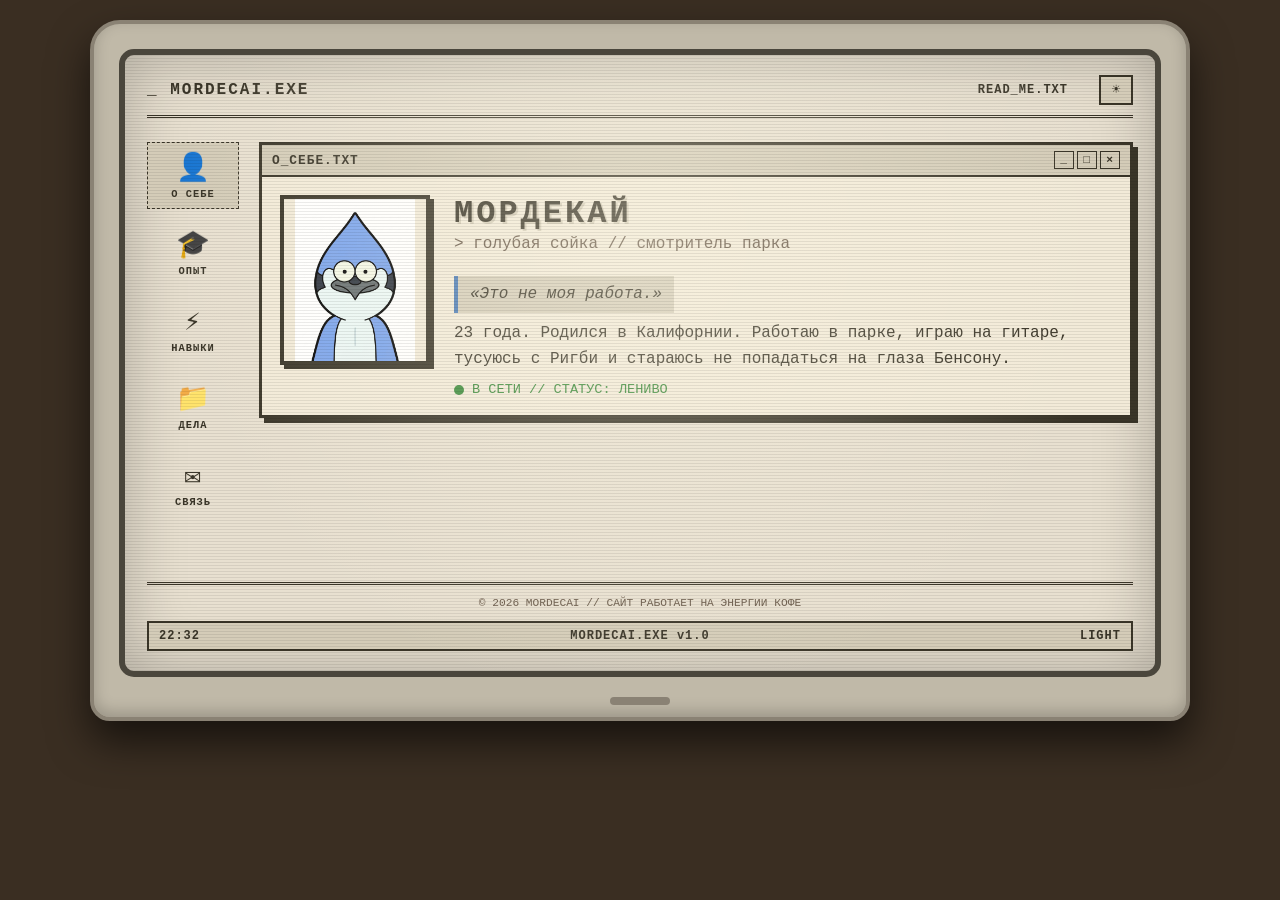
<file: index.html>
<!-- index.html -->
<!DOCTYPE html>
<html lang="ru" data-theme="light">
<head>
    <meta charset="UTF-8">
    <meta name="viewport" content="width=device-width, initial-scale=1.0">
    <title>MORDECAI.EXE // портфолио</title>
    <link rel="stylesheet" href="style.css">
</head>
<body>
    <!-- Оверлей для пасхалки (изначально скрыт) -->
    <div id="rainbow-overlay" class="hidden"></div>
    <div id="spin-mordecai" class="hidden">
        <!-- ТУТ ИЗМЕНЕНО ИМЯ ФАЙЛА -->
        <img src="mordeсai2.png" alt="Mordecai Party">
    </div>

    <div class="crt-monitor">
        <div class="crt-screen">
            <div class="scanlines"></div>
            <div class="glow"></div>

            <!-- верхняя панель ОС -->
            <header class="os-bar">
                <div class="os-logo"><span class="blink">_</span> MORDECAI.EXE</div>
                <nav class="os-menu" id="osMenu">
                    <a href="about.html">READ_ME.TXT</a>
                </nav>
                <div class="os-actions">
                    <button id="themeToggle" title="Сменить тему">☀</button>
                    <button id="menuToggle" class="burger" title="Меню">≡</button>
                </div>
            </header>

            <!-- рабочий стол -->
            <main class="desktop">
                <aside class="icon-column">
                    <button class="desktop-icon selected" data-target="about">
                        <span class="icon">👤</span><span>О СЕБЕ</span>
                    </button>
                    <button class="desktop-icon" data-target="edu">
                        <span class="icon">🎓</span><span>ОПЫТ</span>
                    </button>
                    <button class="desktop-icon" data-target="skills">
                        <span class="icon">⚡</span><span>НАВЫКИ</span>
                    </button>
                    <button class="desktop-icon" data-target="projects">
                        <span class="icon">📁</span><span>ДЕЛА</span>
                    </button>
                    <button class="desktop-icon" data-target="contacts">
                        <span class="icon">✉</span><span>СВЯЗЬ</span>
                    </button>
                </aside>

                <section class="window-area" id="windowArea">

                    <!-- О СЕБЕ -->
                    <article class="window active" id="win-about">
                        <div class="window-titlebar">
                            <span>О_СЕБЕ.TXT</span>
                            <div class="win-btns"><span>_</span><span>□</span><span class="win-close">×</span></div>
                        </div>
                        <div class="window-body about-body">
                            <div class="pixel-portrait">
                                <div class="portrait-frame">
                                    <img src="mordecai.png" alt="Мордекай" class="mordecai-avatar">
                                </div>
                            </div>
                            <div class="about-text">
                                <h1>МОРДЕКАЙ</h1>
                                <p class="subtitle">&gt; голубая сойка // смотритель парка</p>
                                <p class="tagline">«Это не моя работа.»</p>
                                <p>23 года. Родился в Калифорнии. Работаю в парке, играю на гитаре, тусуюсь с Ригби и стараюсь не попадаться на глаза Бенсону.</p>
                                <div class="status-bar-inline"><span class="status-dot"></span> В СЕТИ // СТАТУС: ЛЕНИВО</div>
                            </div>
                        </div>
                    </article>

                    <!-- ОПЫТ -->
                    <article class="window" id="win-edu">
                        <div class="window-titlebar">
                            <span>ОПЫТ.LOG</span>
                            <div class="win-btns"><span>_</span><span>□</span><span class="win-close">×</span></div>
                        </div>
                        <div class="window-body">
                            <h2>&gt; ОБРАЗОВАНИЕ</h2>
                            <ul class="timeline">
                                <li><strong>Колледж</strong> — не закончил. Ригби подделал письмо об отказе.</li>
                                <li><strong>Самообразование</strong> — гитара, видеоигры и искусство избегания уборки.</li>
                            </ul>
                            <h2>&gt; ОПЫТ РАБОТЫ</h2>
                            <ul class="timeline">
                                <li><strong>Смотритель парка</strong> — 5+ лет. Уборка территории (в теории), выживание в абсурдных ситуациях (на практике).</li>
                            </ul>
                        </div>
                    </article>

                    <!-- НАВЫКИ -->
                    <article class="window" id="win-skills">
                        <div class="window-titlebar">
                            <span>НАВЫКИ.SYS</span>
                            <div class="win-btns"><span>_</span><span>□</span><span class="win-close">×</span></div>
                        </div>
                        <div class="window-body">
                            <h2>&gt; РЕАЛЬНЫЕ НАВЫКИ</h2>
                            <div class="skill-item"><span>Игра на гитаре</span><div class="skill-bar"><div class="skill-fill" style="width:90%"></div></div></div>
                            <div class="skill-item"><span>Видеоигры (Ultimate Melee)</span><div class="skill-bar"><div class="skill-fill" style="width:85%"></div></div></div>
                            <div class="skill-item"><span>Избегание работы</span><div class="skill-bar"><div class="skill-fill" style="width:100%"></div></div></div>
                            <div class="skill-item"><span>Терпение к Ригби</span><div class="skill-bar"><div class="skill-fill" style="width:75%"></div></div></div>
                            <div class="skill-item"><span>Уборка территории</span><div class="skill-bar"><div class="skill-fill" style="width:5%"></div></div></div>
                        </div>
                    </article>

                    <!-- ПРОЕКТЫ / ДЕЛА -->
                    <article class="window" id="win-projects">
                        <div class="window-titlebar">
                            <span>ДЕЛА.DIR</span>
                            <div class="win-btns"><span>_</span><span>□</span><span class="win-close">×</span></div>
                        </div>
                        <div class="window-body">
                            <h2>&gt; ЭПИЗОДЫ И ДЕЛА</h2>
                            <div class="filter-bar">
                                <button class="filter-btn active" data-filter="all">ВСЕ</button>
                                <button class="filter-btn" data-filter="park">ПАРК</button>
                                <button class="filter-btn" data-filter="life">ЖИЗНЬ</button>
                            </div>
                            <div class="projects-grid" id="projectsGrid">
                                <article class="project-card" data-cat="park">
                                    <span class="project-badge">ПАРК</span>
                                    <h4>Битва с Монстром</h4>
                                    <p class="project-cat">Спасение парка</p>
                                    <p>Одолел монстра из видеоигры, чтобы вернуть украденный кассетный плеер Ригби.</p>
                                </article>
                                <article class="project-card" data-cat="park">
                                    <span class="project-badge">ПАРК</span>
                                    <h4>Смена за Бенсона</h4>
                                    <p class="project-cat">Управление</p>
                                    <p>Пытался быть боссом, пока Бенсон был в отпуске. Чуть не сломал парк. Больше не хочу.</p>
                                </article>
                                <article class="project-card" data-cat="life">
                                    <span class="project-badge">ЖИЗНЬ</span>
                                    <h4>Сольный концерт</h4>
                                    <p class="project-cat">Музыка</p>
                                    <p>Выступил с авторской песней на сцене парка. Маргарет оценила.</p>
                                </article>
                                <article class="project-card" data-cat="life">
                                    <span class="project-badge">ЖИЗНЬ</span>
                                    <h4>Турнир по "Ultimate Melee"</h4>
                                    <p class="project-cat">Гейминг</p>
                                    <p>Дошёл до финала. Проиграл только из-за того, что Ригби отвлёк.</p>
                                </article>
                            </div>
                        </div>
                    </article>

                    <!-- КОНТАКТЫ -->
                    <article class="window" id="win-contacts">
                        <div class="window-titlebar">
                            <span>СВЯЗЬ.URL</span>
                            <div class="win-btns"><span>_</span><span>□</span><span class="win-close">×</span></div>
                        </div>
                        <div class="window-body">
                            <h2>&gt; СВЯЗАТЬСЯ СО МНОЙ</h2>
                            <ul class="contact-list">
                                <li>📧 Учебная почта: <a href="mailto:mordecai.park@example.edu">mordecai.park@example.edu</a></li>
                                <li>🔗 Ссылка на профиль: <a href="https://example.com/mordecai" target="_blank" rel="noopener">example.com/mordecai</a></li>
                            </ul>
                            <p class="note">Если я не отвечаю — значит, я на смене (или играю на гитаре).</p>
                        </div>
                    </article>

                    <!-- заглушка, если все окна закрыты -->
                    <div class="empty-desktop" id="emptyDesktop">
                        <p>Выберите ярлык на рабочем столе.</p>
                    </div>
                </section>
            </main>

            <!-- подвал -->
            <div class="site-footer">
                <span>© 2026 MORDECAI // САЙТ РАБОТАЕТ НА ЭНЕРГИИ КОФЕ</span>
            </div>

            <footer class="status-bar">
                <span id="clock">--:--</span>
                <span>MORDECAI.EXE v1.0</span>
                <span id="themeLabel">LIGHT</span>
            </footer>
        </div>
    </div>
    <script src="script.js"></script>
</body>
</html>
</file>
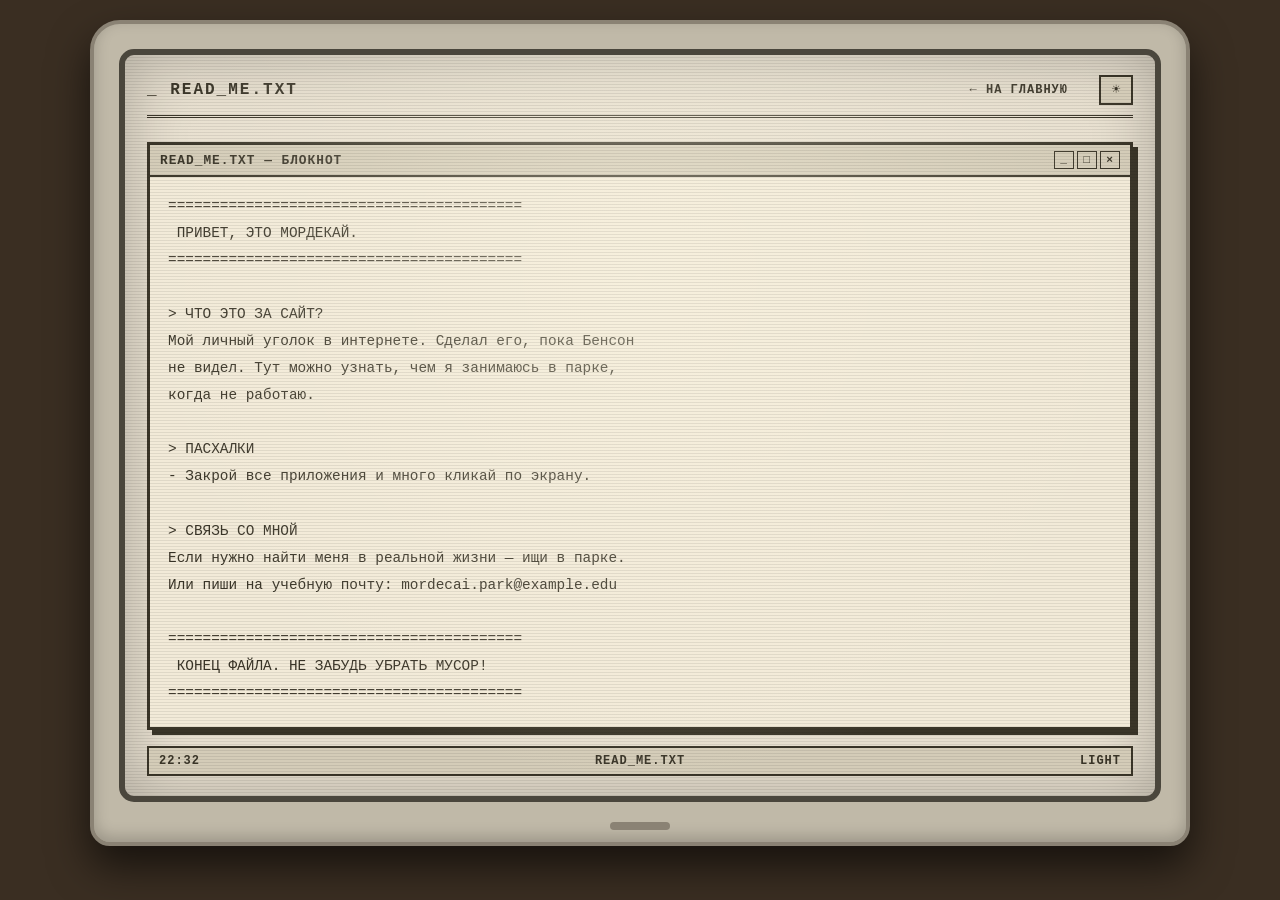
<file: about.html>
<!-- about.html -->
<!DOCTYPE html>
<html lang="ru" data-theme="light">
<head>
    <meta charset="UTF-8">
    <meta name="viewport" content="width=device-width, initial-scale=1.0">
    <title>READ_ME.TXT // MORDECAI.EXE</title>
    <link rel="stylesheet" href="style.css">
</head>
<body>
    <div class="crt-monitor">
        <div class="crt-screen">
            <div class="scanlines"></div>
            <div class="glow"></div>

            <header class="os-bar">
                <div class="os-logo"><span class="blink">_</span> READ_ME.TXT</div>
                <nav class="os-menu">
                    <a href="index.html">← НА ГЛАВНУЮ</a>
                </nav>
                <div class="os-actions">
                    <button id="themeToggle" title="Сменить тему">☀</button>
                </div>
            </header>

            <main class="desktop readme-desktop">
                <article class="window active notepad">
                    <div class="window-titlebar">
                        <span>READ_ME.TXT — БЛОКНОТ</span>
                        <div class="win-btns"><span>_</span><span>□</span><span>×</span></div>
                    </div>
                    <div class="window-body terminal-text">
                        <p>=========================================</p>
                        <p> ПРИВЕТ, ЭТО МОРДЕКАЙ.</p>
                        <p>=========================================</p>
                        <p>&nbsp;</p>
                        <p>&gt; ЧТО ЭТО ЗА САЙТ?</p>
                        <p>Мой личный уголок в интернете. Сделал его, пока Бенсон</p>
                        <p>не видел. Тут можно узнать, чем я занимаюсь в парке,</p>
                        <p>когда не работаю.</p>
                        <p>&nbsp;</p>
                        <p>&gt; ПАСХАЛКИ</p>
                        <p>- Закрой все приложения и много кликай по экрану.</p>
                        <p>&nbsp;</p>
                        <p>&gt; СВЯЗЬ СО МНОЙ</p>
                        <p>Если нужно найти меня в реальной жизни — ищи в парке.</p>
                        <p>Или пиши на учебную почту: mordecai.park@example.edu</p>
                        <p>&nbsp;</p>
                        <p>=========================================</p>
                        <p> КОНЕЦ ФАЙЛА. НЕ ЗАБУДЬ УБРАТЬ МУСОР!</p>
                        <p>=========================================</p>
                    </div>
                </article>
            </main>

            <footer class="status-bar">
                <span id="clock">--:--</span>
                <span>READ_ME.TXT</span>
                <span id="themeLabel">LIGHT</span>
            </footer>
        </div>
    </div>
    <script src="script.js"></script>
</body>
</html>
</file>
<file: style.css>
/* style.css */
* { margin: 0; padding: 0; box-sizing: border-box; }

:root {
    --page-bg: #3a2e22;
    --monitor: #c0b9a8;
    --monitor-border: #8a8274;
    --screen: #e8e0d0;
    --screen-border: #4a463c;
    --text: #3a3528;
    --text-soft: #6a5a4a;
    --accent: #4a7ab5;
    --accent-2: #3a8a3a;
    --window-bg: #f2ead8;
    --window-title: #d4ccb8;
    --border: #3a3528;
    --icon-bg: #d4ccb8;
    --shadow: #3a3528;
    --scan: rgba(0,0,0,0.08);
    --glow: rgba(255,250,230,0.35);
}

[data-theme="dark"] {
    --page-bg: #0e0b07;
    --monitor: #3a3428;
    --monitor-border: #1a160e;
    --screen: #14110c;
    --screen-border: #6a5a3a;
    --text: #d4c8a8;
    --text-soft: #a89878;
    --accent: #e0a040;
    --accent-2: #70c070;
    --window-bg: #1e1a12;
    --window-title: #2a2418;
    --border: #8a7a5a;
    --icon-bg: #2a2418;
    --shadow: #000;
    --scan: rgba(255,255,255,0.04);
    --glow: rgba(255,200,100,0.12);
}

body {
    background: var(--page-bg);
    font-family: 'Courier New', 'Consolas', monospace;
    min-height: 100vh;
    display: flex;
    justify-content: center;
    align-items: flex-start;
    padding: 20px;
    transition: background 0.4s;
}

/* --- ПАСХАЛКА --- */
.hidden { display: none !important; }

#rainbow-overlay {
    position: fixed;
    inset: 0;
    z-index: 9998;
    animation: rainbowFlash 0.2s infinite;
    pointer-events: none;
}

@keyframes rainbowFlash {
    0%   { background-color: rgba(255, 0, 0, 0.8); }
    17%  { background-color: rgba(255, 165, 0, 0.8); }
    34%  { background-color: rgba(255, 255, 0, 0.8); }
    51%  { background-color: rgba(0, 255, 0, 0.8); }
    68%  { background-color: rgba(0, 0, 255, 0.8); }
    85%  { background-color: rgba(75, 0, 130, 0.8); }
    100% { background-color: rgba(238, 130, 238, 0.8); }
}

#spin-mordecai {
    position: fixed;
    inset: 0;
    display: flex;
    justify-content: center;
    align-items: center;
    z-index: 9999;
    pointer-events: none;
}

#spin-mordecai img {
    width: 350px;
    max-width: 80vw;
    animation: spinParty 2s linear infinite;
    filter: drop-shadow(0 0 30px #fff);
}

@keyframes spinParty {
    from { transform: rotate(0deg) scale(1); }
    50%  { transform: rotate(180deg) scale(1.2); }
    to   { transform: rotate(360deg) scale(1); }
}
/* --- КОНЕЦ ПАСХАЛКИ --- */

/* монитор */
.crt-monitor {
    width: 100%;
    max-width: 1100px;
    background: var(--monitor);
    border-radius: 30px 30px 20px 20px;
    padding: 25px 25px 40px;
    box-shadow: 0 20px 40px rgba(0,0,0,0.6), inset 0 -5px 15px rgba(0,0,0,0.2);
    border: 4px solid var(--monitor-border);
    position: relative;
    transition: background 0.4s, border-color 0.4s;
}
.crt-monitor::before {
    content: '';
    position: absolute;
    bottom: 12px;
    left: 50%;
    transform: translateX(-50%);
    width: 60px;
    height: 8px;
    background: var(--monitor-border);
    border-radius: 4px;
}

.crt-screen {
    background: var(--screen);
    border-radius: 15px;
    padding: 20px 22px;
    position: relative;
    overflow: hidden;
    min-height: 620px;
    border: 6px solid var(--screen-border);
    box-shadow: inset 0 0 60px rgba(0,0,0,0.25);
    transition: background 0.4s, border-color 0.4s;
}

.scanlines {
    position: absolute; inset: 0;
    background: repeating-linear-gradient(0deg, var(--scan) 0px, var(--scan) 1px, transparent 1px, transparent 3px);
    pointer-events: none; z-index: 10;
}
.glow {
    position: absolute; inset: 0;
    background: radial-gradient(circle at 50% 30%, var(--glow), transparent 70%);
    pointer-events: none; z-index: 9;
}

.os-bar, .desktop, .site-footer, .status-bar { position: relative; z-index: 5; }

/* верхняя панель */
.os-bar {
    display: flex; align-items: center; gap: 12px; flex-wrap: wrap;
    border-bottom: 3px double var(--border);
    padding-bottom: 10px; margin-bottom: 14px;
    color: var(--text);
}
.os-logo { font-weight: bold; letter-spacing: 2px; color: var(--text); }
.blink { animation: blink 1s step-end infinite; }
@keyframes blink { 50% { opacity: 0; } }

.os-menu { display: flex; gap: 4px; flex-wrap: wrap; margin-left: auto; }
.os-menu button, .os-menu a {
    background: transparent; border: 1px solid transparent;
    color: var(--text); font-family: inherit; font-size: 0.75rem;
    font-weight: bold; letter-spacing: 1px; padding: 6px 8px;
    cursor: pointer; text-decoration: none;
}
.os-menu button:hover, .os-menu a:hover { border-color: var(--border); background: var(--icon-bg); }

.os-actions { display: flex; gap: 6px; margin-left: 10px; }
.os-actions button {
    background: var(--icon-bg); border: 2px solid var(--border);
    color: var(--text); font-family: inherit; font-size: 0.9rem;
    width: 34px; height: 30px; cursor: pointer; line-height: 1;
}
.os-actions button:hover { background: var(--accent); color: #fff; }
.burger { display: none; }

/* рабочий стол */
.desktop { display: flex; gap: 20px; padding: 10px 0 0; min-height: 430px; }

.icon-column { display: flex; flex-direction: column; gap: 10px; flex: 0 0 92px; }
.desktop-icon {
    background: transparent; border: 1px dashed transparent;
    color: var(--text); cursor: pointer;
    display: flex; flex-direction: column; align-items: center; gap: 4px;
    padding: 8px 4px; font-family: inherit; font-size: 0.65rem;
    font-weight: bold; letter-spacing: 1px; text-decoration: none;
}
.desktop-icon .icon { font-size: 1.7rem; }
.desktop-icon:hover, .desktop-icon.selected {
    border-color: var(--border); background: var(--icon-bg);
}

.window-area { flex: 1; min-width: 0; }

/* окно */
.window {
    display: none;
    background: var(--window-bg);
    border: 3px solid var(--border);
    box-shadow: 5px 5px 0 var(--shadow);
    animation: winIn 0.18s ease-out;
    margin-bottom: 16px;
}
.window.active { display: block; }
@keyframes winIn { from { opacity: 0; transform: translateY(8px); } to { opacity: 1; transform: none; } }

.window-titlebar {
    display: flex; justify-content: space-between; align-items: center;
    background: var(--window-title); border-bottom: 2px solid var(--border);
    padding: 6px 10px; font-weight: bold; font-size: 0.8rem;
    letter-spacing: 1px; color: var(--text);
}
.win-btns { display: flex; gap: 3px; }
.win-btns span {
    display: inline-block; width: 20px; height: 18px; line-height: 16px;
    text-align: center; border: 1px solid var(--border);
    background: var(--icon-bg); font-size: 0.7rem; cursor: default;
}
.win-btns .win-close { cursor: pointer; }
.win-btns .win-close:hover { background: #c05050; color: #fff; }

.window-body { padding: 18px; color: var(--text); overflow-x: auto; }
.window-body h1 { font-size: 2rem; letter-spacing: 3px; text-shadow: 2px 2px 0 var(--window-title); }
.window-body h2 { font-size: 1.1rem; margin: 14px 0 10px; border-bottom: 2px dashed var(--border); padding-bottom: 6px; }
.window-body p { line-height: 1.6; margin-bottom: 8px; }

/* about */
.about-body { display: flex; gap: 24px; align-items: flex-start; flex-wrap: wrap; }
.pixel-portrait { flex: 0 0 150px; }
.portrait-frame {
    width: 150px; height: 170px; background: var(--icon-bg);
    border: 4px solid var(--border); box-shadow: 4px 4px 0 var(--shadow);
    display: flex; justify-content: center; align-items: center; overflow: hidden;
}
.mordecai-avatar {
    width: 100%;
    height: 100%;
    object-fit: contain;
    background-color: #f2ead8;
}

.about-text { flex: 1; min-width: 200px; }
.subtitle { color: var(--text-soft); }
.tagline {
    display: inline-block; margin: 10px 0;
    padding: 6px 12px; background: var(--icon-bg);
    border-left: 4px solid var(--accent); font-style: italic;
}
.status-bar-inline { display: flex; align-items: center; gap: 8px; margin-top: 10px; font-size: 0.85rem; color: var(--accent-2); }
.status-dot { width: 10px; height: 10px; background: var(--accent-2); border-radius: 50%; animation: pulse 1.5s infinite; }
@keyframes pulse { 0%,100% { opacity: 1; } 50% { opacity: 0.3; } }

/* timeline */
.timeline { list-style: none; margin-bottom: 10px; }
.timeline li { padding: 8px 0 8px 18px; border-left: 2px solid var(--accent); margin-left: 4px; line-height: 1.5; }

/* skills */
.skill-item { display: flex; align-items: center; gap: 12px; margin-bottom: 12px; flex-wrap: wrap; }
.skill-item span { flex: 0 0 200px; font-weight: bold; }
.skill-bar { flex: 1; min-width: 140px; height: 18px; background: var(--icon-bg); border: 2px solid var(--border); overflow: hidden; }
.skill-fill { height: 100%; background: var(--accent); animation: fillBar 1s ease-out; transform-origin: left; }
@keyframes fillBar { from { transform: scaleX(0); } to { transform: scaleX(1); } }

/* projects */
.filter-bar { display: flex; gap: 8px; margin-bottom: 16px; flex-wrap: wrap; }
.filter-btn {
    background: var(--icon-bg); border: 2px solid var(--border);
    color: var(--text); font-family: inherit; font-size: 0.75rem;
    font-weight: bold; letter-spacing: 1px; padding: 6px 12px; cursor: pointer;
}
.filter-btn:hover { background: var(--accent); color: #fff; }
.filter-btn.active { background: var(--accent); color: #fff; }

.projects-grid { display: grid; grid-template-columns: repeat(auto-fit, minmax(200px, 1fr)); gap: 14px; }
.project-card {
    position: relative; background: var(--icon-bg);
    border: 3px solid var(--border); padding: 16px 14px;
    box-shadow: 4px 4px 0 var(--shadow); transition: transform 0.15s;
}
.project-card:hover { transform: translate(-2px, -2px); box-shadow: 6px 6px 0 var(--shadow); }
.project-card.hidden { display: none; }
.project-badge {
    position: absolute; top: -10px; right: 10px;
    background: var(--accent); color: #fff; font-size: 0.6rem;
    font-weight: bold; letter-spacing: 1px; padding: 2px 6px;
    border: 2px solid var(--border);
}
.project-card h4 { margin-bottom: 6px; font-size: 1rem; }
.project-cat { font-size: 0.75rem; color: var(--text-soft); margin-bottom: 8px; }
.project-card p { font-size: 0.85rem; line-height: 1.5; }

.note { font-size: 0.8rem; color: var(--text-soft); margin-top: 12px; font-style: italic; }

/* contacts */
.contact-list { list-style: none; }
.contact-list li { padding: 8px 0; border-bottom: 1px dashed var(--border); }
.contact-list a { color: var(--accent); font-weight: bold; }

/* заглушка */
.empty-desktop {
    display: none; text-align: center; padding: 60px 20px;
    color: var(--text-soft); border: 2px dashed var(--border);
    font-style: italic;
}
.empty-desktop.show { display: block; }

/* подвал */
.site-footer {
    display: flex; flex-direction: column; gap: 4px;
    margin-top: 20px; padding-top: 12px;
    border-top: 3px double var(--border);
    font-size: 0.7rem; color: var(--text-soft); text-align: center;
}
.status-bar {
    display: flex; justify-content: space-between; align-items: center;
    margin-top: 12px; padding: 6px 10px;
    background: var(--window-title); border: 2px solid var(--border);
    font-size: 0.75rem; color: var(--text); font-weight: bold; letter-spacing: 1px;
}

/* readme */
.readme-desktop { display: block; }
.notepad .window-body { font-size: 0.9rem; }
.terminal-text p { margin-bottom: 4px; white-space: pre-wrap; word-break: break-word; }

/* адаптив */
@media (max-width: 760px) {
    body { padding: 8px; }
    .crt-monitor { padding: 10px 10px 25px; border-radius: 15px; }
    .crt-screen { padding: 14px 12px; min-height: auto; }
    .os-logo { font-size: 0.85rem; }
    .os-menu { display: none; width: 100%; flex-direction: column; order: 3; margin-left: 0; padding-top: 8px; }
    .os-menu.open { display: flex; }
    .os-menu button, .os-menu a { text-align: left; border: 1px solid var(--border); }
    .os-actions { order: 2; margin-left: auto; }
    .burger { display: block; }

    .desktop { flex-direction: column; gap: 14px; }
    .icon-column {
        flex-direction: row; flex-wrap: nowrap; overflow-x: auto;
        flex: 0 0 auto; padding-bottom: 8px; gap: 6px;
    }
    .desktop-icon { flex: 0 0 auto; min-width: 72px; font-size: 0.6rem; }

    .about-body { gap: 16px; }
    .pixel-portrait { flex: 0 0 120px; }
    .portrait-frame { width: 120px; height: 140px; }

    .skill-item span { flex: 0 0 100%; }
    .window-body h1 { font-size: 1.5rem; }
}
</file>
